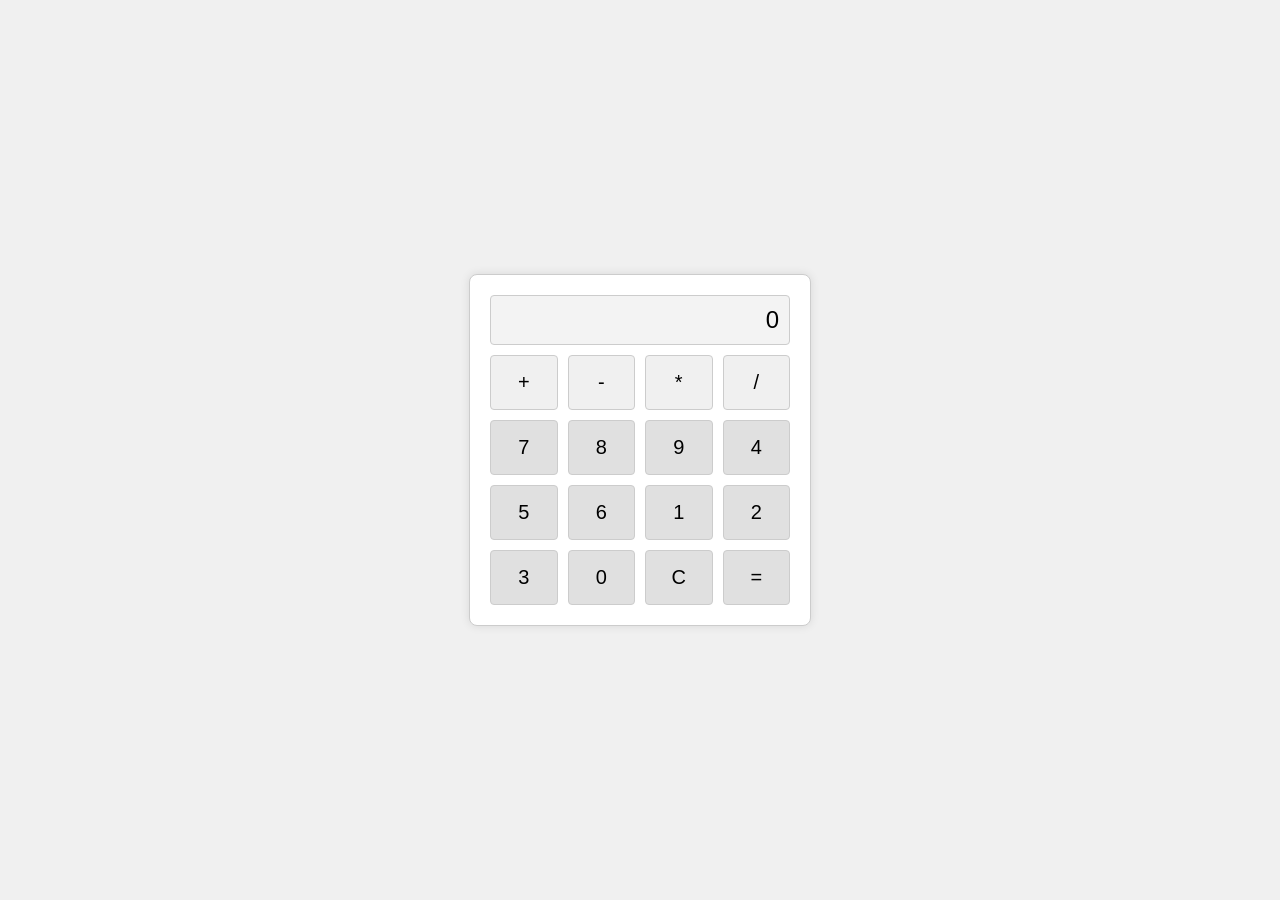
<file: calculator.html>
<!DOCTYPE html>
<html lang="en">
<head>
<meta charset="UTF-8">
<meta name="viewport" content="width=device-width, initial-scale=1.0">
<title>Simple Calculator</title>
<link rel="stylesheet" href="styles.css">
</head>
<body>
<div class="calculator">
  <div class="display" id="display">0</div>
  <div class="keys">
    <button class="key operator" onclick="append('+')">+</button>
    <button class="key operator" onclick="append('-')">-</button>
    <button class="key operator" onclick="append('*')">*</button>
    <button class="key operator" onclick="append('/')">/</button>
    <button class="key" onclick="append('7')">7</button>
    <button class="key" onclick="append('8')">8</button>
    <button class="key" onclick="append('9')">9</button>
    <button class="key" onclick="append('4')">4</button>
    <button class="key" onclick="append('5')">5</button>
    <button class="key" onclick="append('6')">6</button>
    <button class="key" onclick="append('1')">1</button>
    <button class="key" onclick="append('2')">2</button>
    <button class="key" onclick="append('3')">3</button>
    <button class="key" onclick="append('0')">0</button>
    <button class="key" onclick="clearDisplay()">C</button>
    <button class="key" onclick="calculate()">=</button>
  </div>
</div>

<script src="script.js"></script>
</body>
</html>
</file>
<file: styles.css>
body {
    font-family: Arial, sans-serif;
    display: flex;
    justify-content: center;
    align-items: center;
    height: 100vh;
    margin: 0;
    background-color: #f0f0f0;
  }
  
  .calculator {
    background-color: #fff;
    border: 1px solid #ccc;
    border-radius: 8px;
    box-shadow: 0 0 10px rgba(0,0,0,0.1);
    width: 300px;
    padding: 20px;
  }
  
  .display {
    background-color: #f3f3f3;
    border: 1px solid #ccc;
    border-radius: 4px;
    margin-bottom: 10px;
    padding: 10px;
    text-align: right;
    font-size: 24px;
  }
  
  .keys {
    display: grid;
    grid-template-columns: repeat(4, 1fr);
    gap: 10px;
  }
  
  .key {
    background-color: #e0e0e0;
    border: 1px solid #ccc;
    border-radius: 4px;
    padding: 15px;
    font-size: 20px;
    cursor: pointer;
    transition: background-color 0.3s ease;
  }
  
  .key:hover {
    background-color: #ccc;
  }
  
  .operator {
    background-color: #f0f0f0;
  }
</file>
